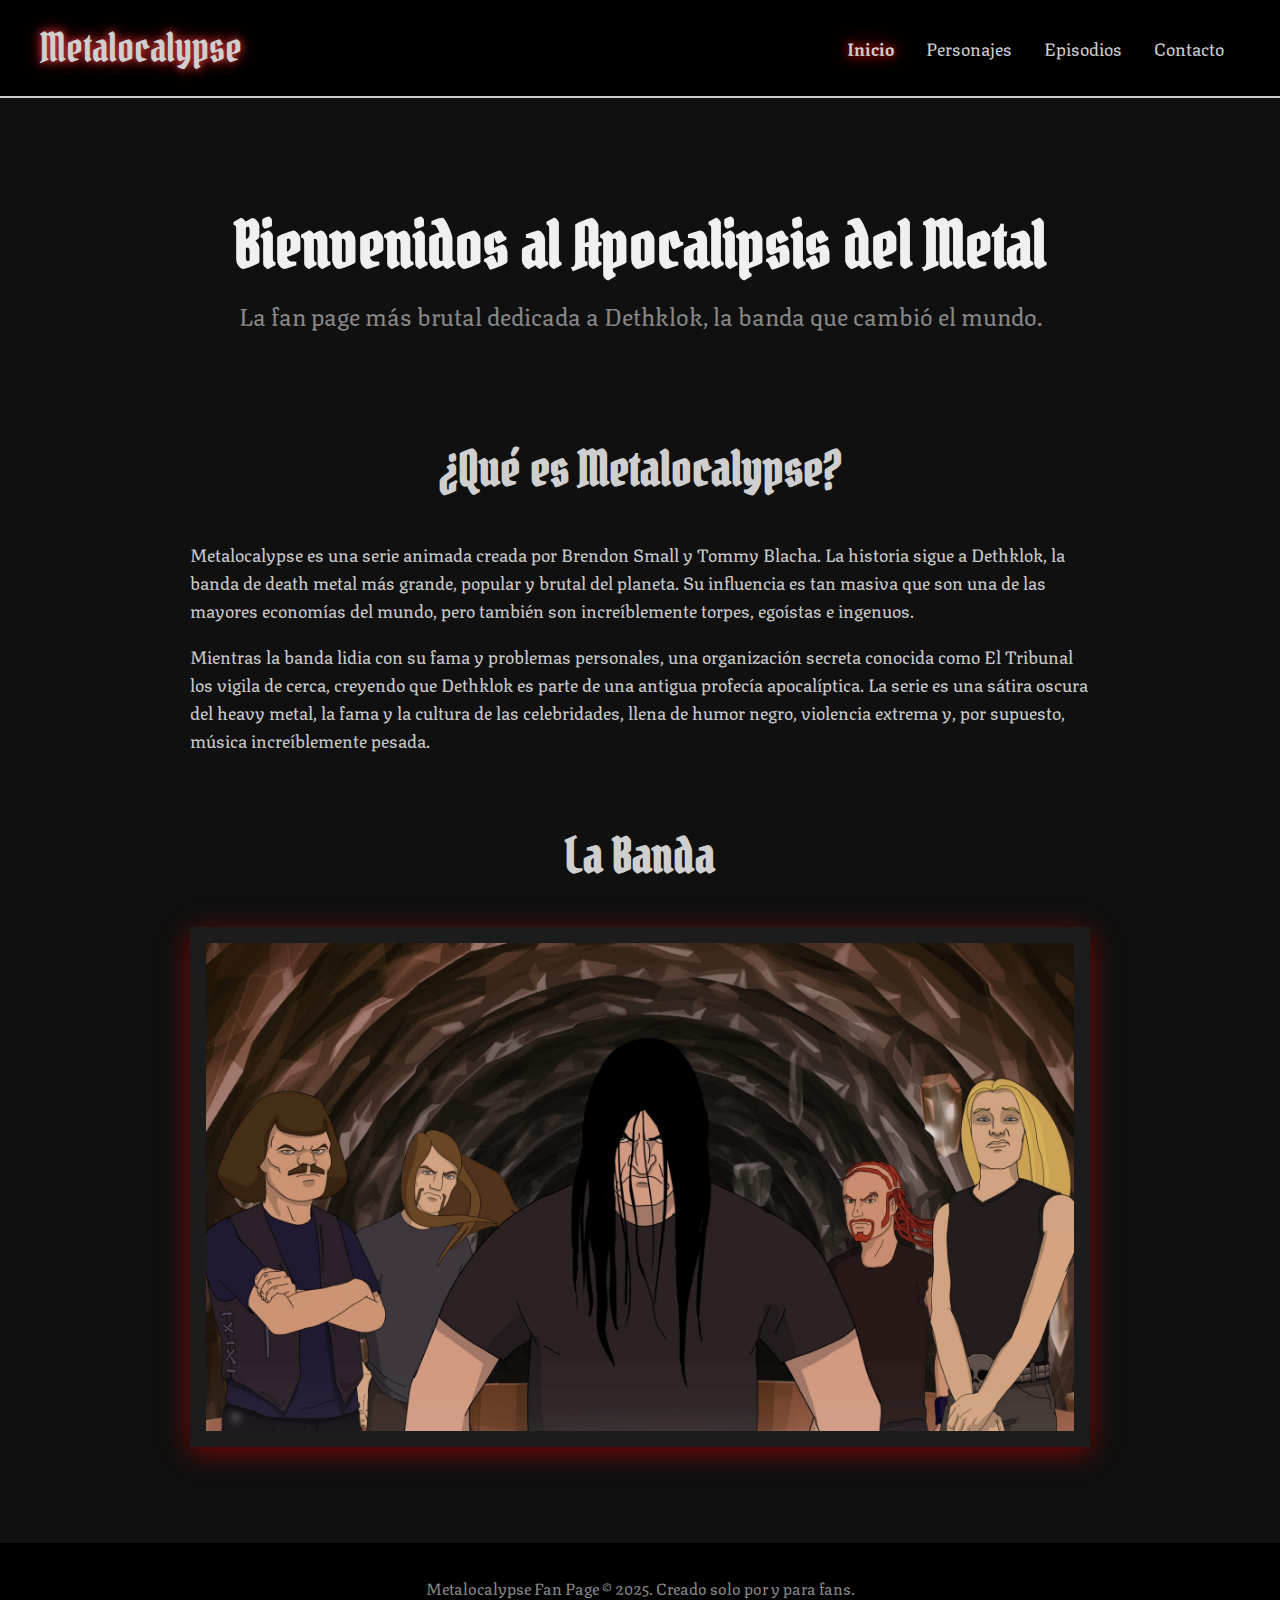
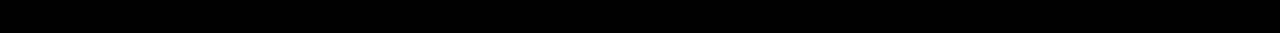
<file: index.html>
<!DOCTYPE html>
<html lang="es">
<head>
    <meta charset="UTF-8">
    <meta name="viewport" content="width=device-width, initial-scale=1.0">
    <title>Metalocalypse - Fan Page</title>
    <link rel="preconnect" href="https://fonts.googleapis.com">
    <link rel="preconnect" href="https://fonts.gstatic.com" crossorigin>
    <link href="https://fonts.googleapis.com/css2?family=Pirata+One&family=Texturina:wght@400;700&display=swap" rel="stylesheet">
    <link rel="stylesheet" href="styles.css">
</head>
<body class="claseBody">

    <header class="headerClaseMain">
        <div class="contenedorHeader">
            <a href="index.html" class="logo">Metalocalypse</a>
            <nav class="claseMain">
                <ul class="opcionesNav">
                    <li><a href="index.html" class="nav-link active">Inicio</a></li>
                    <li><a href="personajes.html" class="nav-link">Personajes</a></li>
                    <li><a href="episodios.html" class="nav-link">Episodios</a></li>
                    <li><a href="contacto.html" class="nav-link">Contacto</a></li>
                </ul>
            </nav>
        </div>
    </header>

    <main class="mainContenido">
        <section class="hero">
            <h1 class="heroTitulo">Bienvenidos al Apocalipsis del Metal</h1>
            <p class="heroSubTitulo">La fan page más brutal dedicada a Dethklok, la banda que cambió el mundo.</p>
        </section>

        <section class="presentacion">
            <h2 class="tituloh1Seccion">¿Qué es Metalocalypse?</h2>
            <p class="presentacionTexto">
                Metalocalypse es una serie animada creada por Brendon Small y Tommy Blacha. La historia sigue a Dethklok, la banda de death metal más grande, popular y brutal del planeta. Su influencia es tan masiva que son una de las mayores economías del mundo, pero también son increíblemente torpes, egoístas e ingenuos.
            </p>
            <p class="presentacionTexto">
                Mientras la banda lidia con su fama y problemas personales, una organización secreta conocida como El Tribunal los vigila de cerca, creyendo que Dethklok es parte de una antigua profecía apocalíptica. La serie es una sátira oscura del heavy metal, la fama y la cultura de las celebridades, llena de humor negro, violencia extrema y, por supuesto, música increíblemente pesada.
            </p>
        </section>

        <section class="bandaTarjeta">
            <h2 class="tituloh1Seccion">La Banda</h2>
            <article class="tarjetaBanda">
                <img class="bandaImg" src="imagenes/Dethklok-band.jpg" alt="Foto de la banda Dethklok en el escenario">
            </article>
        </section>
    </main>

    <footer class="footerClase">
        <p class="footerTexto">Metalocalypse Fan Page &copy; 2025. Creado solo por y para fans.</p>
    </footer>

</body>
</html>
</file>
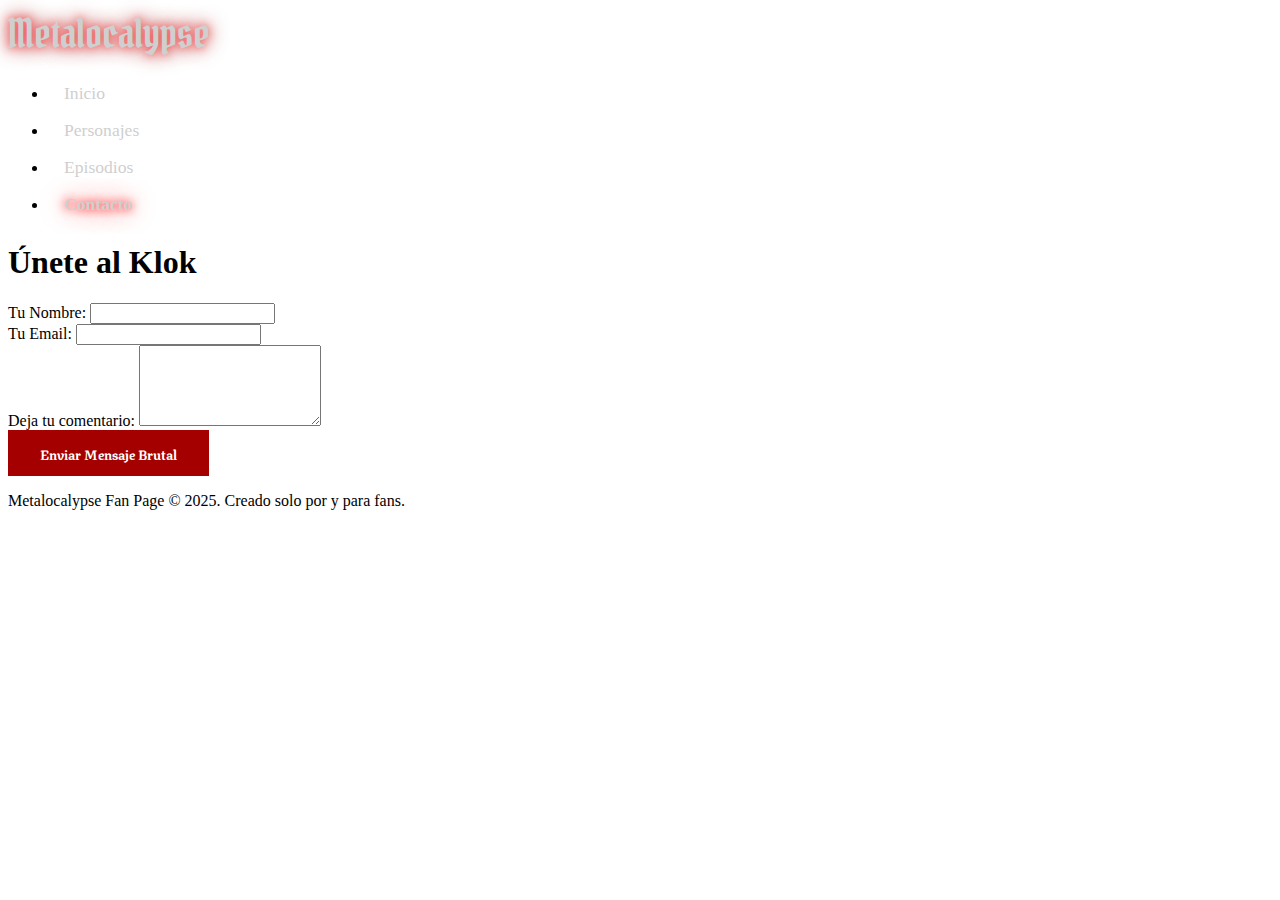
<file: contacto.html>
<!DOCTYPE html>
<html lang="es">
<head>
    <meta charset="UTF-8">
    <meta name="viewport" content="width=device-width, initial-scale=1.0">
    <title>Contacto - Metalocalypse</title>
    <link rel="preconnect" href="https://fonts.googleapis.com">
    <link rel="preconnect" href="https://fonts.gstatic.com" crossorigin>
    <link href="https://fonts.googleapis.com/css2?family=Pirata+One&family=Texturina:wght@400;700&display=swap" rel="stylesheet">
    <link rel="stylesheet" href="styles.css">
</head>
<body class="page-body">

    <header class="main-header">
        <div class="header-container">
            <a href="index.html" class="logo">Metalocalypse</a>
            <nav class="main-nav">
                <ul class="nav-list">
                    <li><a href="index.html" class="nav-link">Inicio</a></li>
                    <li><a href="personajes.html" class="nav-link">Personajes</a></li>
                    <li><a href="episodios.html" class="nav-link">Episodios</a></li>
                    <li><a href="contacto.html" class="nav-link active">Contacto</a></li>
                </ul>
            </nav>
        </div>
    </header>

    <main class="main-content">
        <h1 class="section-title">Únete al Klok</h1>
        <form class="contact-form">
            <div class="form-group">
                <label for="nombre" class="form-label">Tu Nombre:</label>
                <input type="text" id="nombre" name="nombre" class="form-input" required>
            </div>
            <div class="form-group">
                <label for="email" class="form-label">Tu Email:</label>
                <input type="email" id="email" name="email" class="form-input" required>
            </div>
            <div class="form-group">
                <label for="comentario" class="form-label">Deja tu comentario:</label>
                <textarea id="comentario" name="comentario" rows="5" class="form-input"></textarea>
            </div>
            <button type="submit" class="btn">Enviar Mensaje Brutal</button>
        </form>
    </main>

    <footer class="main-footer">
        <p class="footer-text">Metalocalypse Fan Page &copy; 2025. Creado solo por y para fans.</p>
    </footer>

</body>
</html>
</file>
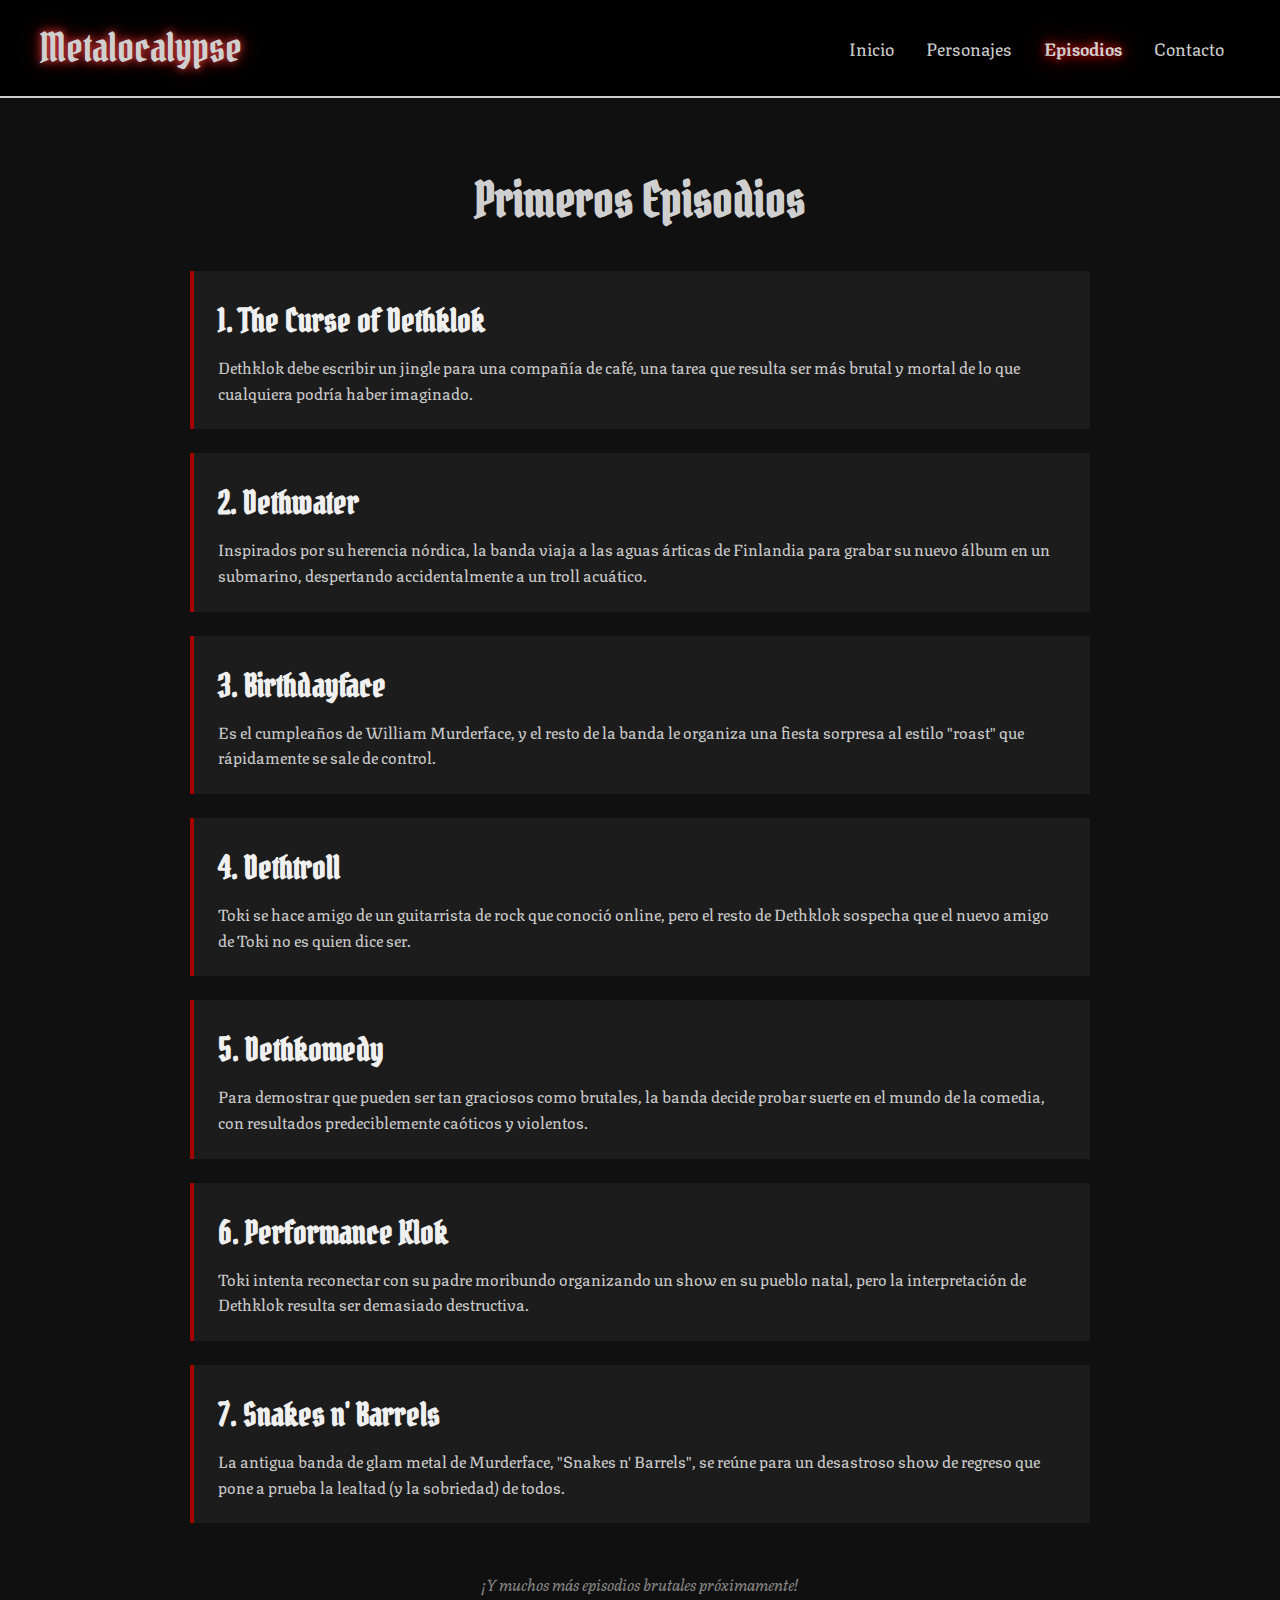
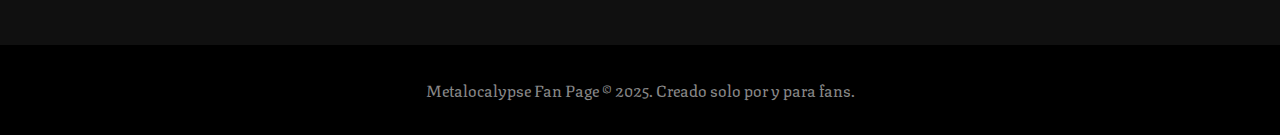
<file: episodios.html>
<!DOCTYPE html>
<html lang="es">
<head>
    <meta charset="UTF-8">
    <meta name="viewport" content="width=device-width, initial-scale=1.0">
    <title>Episodios - Metalocalypse</title>
    <link rel="preconnect" href="https://fonts.googleapis.com">
    <link rel="preconnect" href="https://fonts.gstatic.com" crossorigin>
    <link href="https://fonts.googleapis.com/css2?family=Pirata+One&family=Texturina:wght@400;700&display=swap" rel="stylesheet">
    <link rel="stylesheet" href="styles.css">
</head>
<body class="claseBody">

    <header class="headerClaseMain">
        <div class="contenedorHeader">
            <a href="index.html" class="logo">Metalocalypse</a>
            <nav class="claseMain">
                <ul class="opcionesNav">
                    <li><a href="index.html" class="nav-link">Inicio</a></li>
                    <li><a href="personajes.html" class="nav-link">Personajes</a></li>
                    <li><a href="episodios.html" class="nav-link active">Episodios</a></li>
                    <li><a href="contacto.html" class="nav-link">Contacto</a></li>
                </ul>
            </nav>
        </div>
    </header>

    <main class="mainContenido">
        <h1 class="tituloh1Seccion">Primeros Episodios</h1>
        
        <div class="episodiosLista">
            
            <!-- Episodio 1 -->
            <article class="episodiosItem">
                <h3 class="episodiosTitulo">1. The Curse of Dethklok</h3>
                <p class="episodiosDescripcion">
                    Dethklok debe escribir un jingle para una compañía de café, una tarea que resulta ser más brutal y mortal de lo que cualquiera podría haber imaginado.
                </p>
            </article>

            <!-- Episodio 2 -->
            <article class="episodiosItem">
                <h3 class="episodiosTitulo">2. Dethwater</h3>
                <p class="episodiosDescripcion">
                    Inspirados por su herencia nórdica, la banda viaja a las aguas árticas de Finlandia para grabar su nuevo álbum en un submarino, despertando accidentalmente a un troll acuático.
                </p>
            </article>

            <!-- Episodio 3 -->
            <article class="episodiosItem">
                <h3 class="episodiosTitulo">3. Birthdayface</h3>
                <p class="episodiosDescripcion">
                    Es el cumpleaños de William Murderface, y el resto de la banda le organiza una fiesta sorpresa al estilo "roast" que rápidamente se sale de control.
                </p>
            </article>

            <!-- Episodio 4 -->
            <article class="episodiosItem">
                <h3 class="episodiosTitulo">4. Dethtroll</h3>
                <p class="episodiosDescripcion">
                    Toki se hace amigo de un guitarrista de rock que conoció online, pero el resto de Dethklok sospecha que el nuevo amigo de Toki no es quien dice ser.
                </p>
            </article>

            <!-- Episodio 5 -->
            <article class="episodiosItem">
                <h3 class="episodiosTitulo">5. Dethkomedy</h3>
                <p class="episodiosDescripcion">
                    Para demostrar que pueden ser tan graciosos como brutales, la banda decide probar suerte en el mundo de la comedia, con resultados predeciblemente caóticos y violentos.
                </p>
            </article>

            <!-- Episodio 6 -->
            <article class="episodiosItem">
                <h3 class="episodiosTitulo">6. Performance Klok</h3>
                <p class="episodiosDescripcion">
                    Toki intenta reconectar con su padre moribundo organizando un show en su pueblo natal, pero la interpretación de Dethklok resulta ser demasiado destructiva.
                </p>
            </article>

            <!-- Episodio 7 -->
            <article class="episodiosItem">
                <h3 class="episodiosTitulo">7. Snakes n' Barrels</h3>
                <p class="episodiosDescripcion">
                    La antigua banda de glam metal de Murderface, "Snakes n' Barrels", se reúne para un desastroso show de regreso que pone a prueba la lealtad (y la sobriedad) de todos.
                </p>
            </article>

            <p class="msjComingSoon">¡Y muchos más episodios brutales próximamente!</p>
        </div>
    </main>

    <footer class="footerClase">
        <p class="footerTexto">Metalocalypse Fan Page &copy; 2025. Creado solo por y para fans.</p>
    </footer>

</body>
</html>
</file>
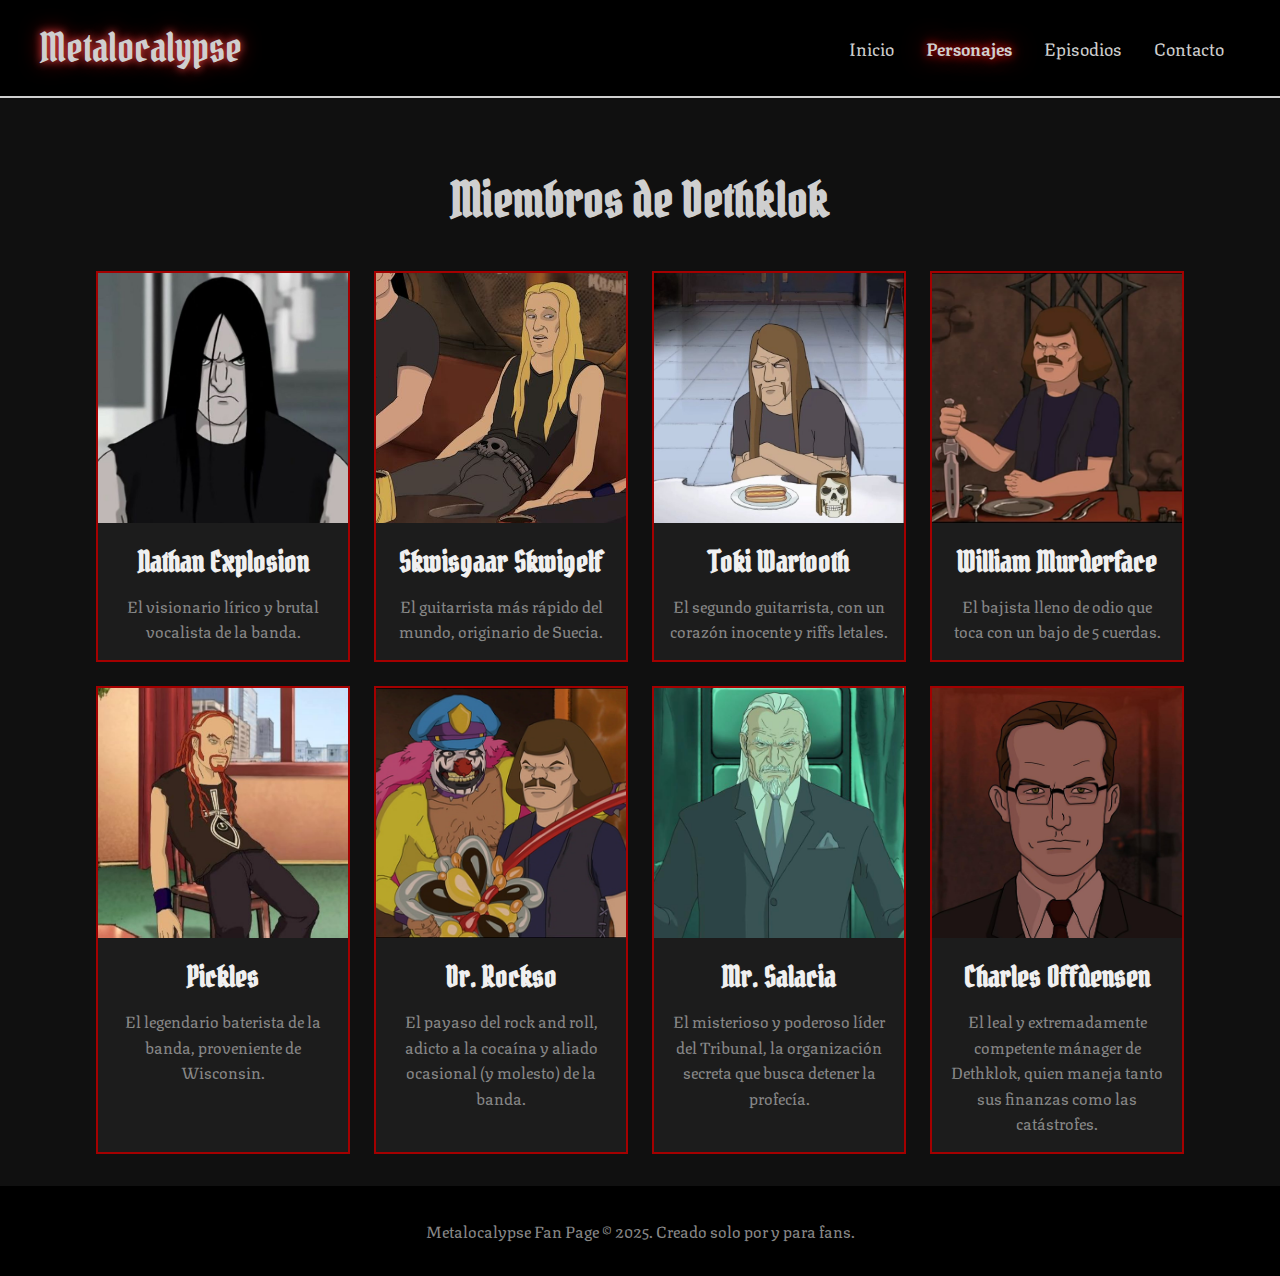
<file: personajes.html>
<!DOCTYPE html>
<html lang="es">
<head>
    <meta charset="UTF-8">
    <meta name="viewport" content="width=device-width, initial-scale=1.0">
    <title>Personajes - Metalocalypse</title>
    <link rel="preconnect" href="https://fonts.googleapis.com">
    <link rel="preconnect" href="https://fonts.gstatic" crossorigin>
    <link href="https://fonts.googleapis.com/css2?family=Pirata+One&family=Texturina:wght@400;700&display=swap" rel="stylesheet">
    <link rel="stylesheet" href="styles.css">
</head>
<body class="claseBody">

    <header class="headerClaseMain">
        <div class="contenedorHeader">
            <a href="index.html" class="logo">Metalocalypse</a>
            <nav class="claseMain">
                <ul class="opcionesNav">
                    <li><a href="index.html" class="nav-link">Inicio</a></li>
                    <li><a href="personajes.html" class="nav-link active">Personajes</a></li>
                    <li><a href="episodios.html" class="nav-link">Episodios</a></li>
                    <li><a href="contacto.html" class="nav-link">Contacto</a></li>
                </ul>
            </nav>
        </div>
    </header>

    <main class="mainContenido">
        <h1 class="tituloh1Seccion">Miembros de Dethklok</h1>
        <div class="personajesContenedor">
            <article class="personajesTarjeta"><img class="tarjetaImg" src="imagenes/nathan_explosion.jpg" alt="Nathan Explosion"><h3 class="tarjetaTitulo">Nathan Explosion</h3><p class="tarjetaTexto">El visionario lírico y brutal vocalista de la banda.</p></article>
            <article class="personajesTarjeta"><img class="tarjetaImg" src="imagenes/skwisgaar_skwigelf.jpg" alt="Skwisgaar Skwigelf"><h3 class="tarjetaTitulo">Skwisgaar Skwigelf</h3><p class="tarjetaTexto">El guitarrista más rápido del mundo, originario de Suecia.</p></article>
            <article class="personajesTarjeta"><img class="tarjetaImg" src="imagenes/toki_wartooth.jpg" alt="Toki Wartooth"><h3 class="tarjetaTitulo">Toki Wartooth</h3><p class="tarjetaTexto">El segundo guitarrista, con un corazón inocente y riffs letales.</p></article>
            <article class="personajesTarjeta"><img class="tarjetaImg" src="imagenes/william_murderface.jpg" alt="William Murderface"><h3 class="tarjetaTitulo">William Murderface</h3><p class="tarjetaTexto">El bajista lleno de odio que toca con un bajo de 5 cuerdas.</p></article>
            <article class="personajesTarjeta"><img class="tarjetaImg" src="imagenes/Pickles.jpg" alt="Pickles"><h3 class="tarjetaTitulo">Pickles</h3><p class="tarjetaTexto">El legendario baterista de la banda, proveniente de Wisconsin.</p></article>
            <article class="personajesTarjeta"><img class="tarjetaImg" src="imagenes/Dr_Rockso.jpg" alt="Dr. Rockso"><h3 class="tarjetaTitulo">Dr. Rockso</h3><p class="tarjetaTexto">El payaso del rock and roll, adicto a la cocaína y aliado ocasional (y molesto) de la banda.</p></article>
            <article class="personajesTarjeta"><img class="tarjetaImg" src="imagenes/Mr_Salacia.jpg" alt="Mr. Salacia"><h3 class="tarjetaTitulo">Mr. Salacia</h3><p class="tarjetaTexto">El misterioso y poderoso líder del Tribunal, la organización secreta que busca detener la profecía.</p></article>
            <article class="personajesTarjeta"><img class="tarjetaImg" src="imagenes/charles_offdensen.jpg" alt="Charles Foster Offdensen"><h3 class="tarjetaTitulo">Charles Offdensen</h3><p class="tarjetaTexto">El leal y extremadamente competente mánager de Dethklok, quien maneja tanto sus finanzas como las catástrofes.</p></article>
        </div>
    </main>

    <footer class="footerClase">
        <p class="footerTexto">Metalocalypse Fan Page &copy; 2025. Creado solo por y para fans.</p>
    </footer>

</body>
</html>
</file>
<file: styles.css>
/* ==========================================================================
                        1. ESTILO GENERAL
   ========================================================================== */

.claseBody {
    font-family: 'Texturina', serif;
    background-color: #101010;
    color: #f0f0f0;
    line-height: 1.6;
    margin: 0;
    padding: 0;
    display: flex;
    flex-direction: column;
    min-height: 100vh;
}

.mainContenido {
    padding: 2rem;
    flex-grow: 1;
}

.tituloh1Seccion {
    font-family: 'Pirata One', cursive;
    font-size: 3rem;
    text-align: center;
    margin-top: 2rem;
    margin-bottom: 2rem;
    color: #cfcfcf;
}

/* ==========================================================================
                        2. HEADER Y NAV
   ========================================================================== */

.headerClaseMain {
    background-color: #000000;
    padding: 1rem 2rem;
    border-bottom: 2px solid #cfcfcf;
}

.contenedorHeader {
    max-width: 1200px;
    margin: 0 auto;
    display: flex;
    justify-content: space-between;
    align-items: center;
    flex-wrap: wrap;
}

.logo {
    font-family: 'Pirata One', cursive;
    font-size: 2.5rem;
    color: #cfcfcf;
    text-decoration: none;
    text-shadow: 0 0 8px rgba(255, 80, 80, 0.9), 0 0 20px rgba(164, 0, 0, 0.9);
}

.opcionesNav {
    list-style: none;
    display: flex;
    margin: 0;
    padding: 0;
}

.nav-link {
    display: block;
    padding: 0.5rem 1rem;
    color: #cfcfcf;
    text-decoration: none;
    font-size: 1.1rem;
    transition: color 0.3s ease, text-shadow 0.3s ease;
}

.nav-link:hover {
    color: #cfcfcf;
    text-shadow: 0 0 10px rgba(255, 0, 0, 1), 0 0 25px rgba(255, 0, 0, 0.8);
}

.nav-link.active {
    color: #cfcfcf;
    font-weight: bold;
    text-shadow: 0 0 10px rgba(255, 0, 0, 1), 0 0 25px rgba(255, 0, 0, 0.8);
}

/* ==========================================================================
                            3. ESTILOS POR PAG
   ========================================================================== */

/* ==========================================================================
                            3.4 PAGINA DE INICIO
   ========================================================================== */

.hero {
    text-align: center;
    padding: 4rem 1rem;
}

.heroTitulo {
    font-family: 'Pirata One', cursive;
    font-size: 4rem;
    margin: 0;
}

.heroSubTitulo {
    font-size: 1.5rem;
    color: #888888;
    margin: 0;
}

.presentacion {
    max-width: 900px;
    margin: 2rem auto;
    text-align: left;
}

.presentacionTexto {
    font-size: 1.1rem;
    margin-bottom: 1rem;
    color: #cccccc;
}

.bandaTarjeta {
    max-width: 900px;
    margin: 4rem auto;
}

.tarjetaBanda {
    background-color: #1c1c1c;
    padding: 1rem;
    box-shadow: 0 6px 25px rgba(164, 0, 0, 0.7);
    transition: transform 0.3s ease, box-shadow 0.3s ease;
}

.tarjetaBanda:hover {
    transform: translateY(-5px);
    box-shadow: 0 8px 35px rgba(255, 0, 0, 0.8);
}

.bandaImg {
    width: 100%;
    display: block;
}

/* ==========================================================================
                            3.2 PAGINA DE PERSONAJES
   ========================================================================== */

.personajesContenedor {
    display: flex;
    justify-content: center;
    flex-wrap: wrap;
    gap: 1.5rem;
}

.personajesTarjeta {
    background-color: #1c1c1c;
    border: 2px solid #a40000;
    transition: border-color 0.3s ease, box-shadow 0.3s ease, transform 0.3s ease;
    text-align: center;
    width: 250px;
}

.personajesTarjeta:hover {
    border-color: #ff0000;
    box-shadow: 0 6px 25px rgba(164, 0, 0, 0.7);
    transform: translateY(-5px);
}

.tarjetaImg {
    width: 100%;
    display: block;
    aspect-ratio: 1/1;
    object-fit: cover;
}

.tarjetaTitulo {
    font-family: 'Pirata One', cursive;
    font-size: 1.8rem;
    padding: 1rem 0 0.5rem;
    margin: 0;
}

.tarjetaTexto {
    padding: 0 1rem 1rem;
    color: #888888;
    margin: 0;
}

/* ==========================================================================
                            3.3 PAGINA DE EPISODIOS
   ========================================================================== */

.episodiosLista {
    max-width: 900px;
    margin: 0 auto;
}

.episodiosItem {
    background-color: #1c1c1c;
    border-left: 4px solid #a40000;
    padding: 1.5rem;
    margin-bottom: 1.5rem;
    transition: transform 0.3s ease, box-shadow 0.3s ease;
}

.episodiosItem:hover {
    transform: translateY(-5px);
    box-shadow: 0 6px 25px rgba(164, 0, 0, 0.7);
}

.episodiosTitulo {
    font-family: 'Pirata One', cursive;
    font-size: 2rem;
    margin: 0 0 0.5rem 0;
    color: #f0f0f0;
}

.episodiosDescripcion {
    margin: 0;
    color: #cccccc;
}

.msjComingSoon {
    text-align: center;
    font-style: italic;
    color: #888888;
    margin-top: 3rem;
}

/* ==========================================================================
                            3.4 PAGINA DE CONTACTO
   ========================================================================== */

.introContacto {
    max-width: 700px;
    margin: 0 auto 2rem auto;
    text-align: center;
    color: #cccccc;
}

.formularioContacto {
    max-width: 700px;
    margin: 0 auto;
    background-color: #1c1c1c;
    padding: 2rem;
    box-shadow: 0 6px 25px rgba(164, 0, 0, 0.7);
    transition: box-shadow 0.3s ease;
}

.formularioContacto:hover {
    box-shadow: 0 8px 35px rgba(255, 0, 0, 0.8);
}

.formularioPartes {
    margin-bottom: 1.5rem;
}

.formularioPartesEtiqueta {
    display: block;
    margin-bottom: 0.5rem;
}

.formularioIngreso {
    width: 100%;
    padding: 0.8rem;
    background-color: #333;
    border: 1px solid #555;
    color: #f0f0f0;
    font-family: 'Texturina', serif;
    box-sizing: border-box;
    transition: border-color 0.3s ease, box-shadow 0.3s ease;
}

.formularioIngreso:focus {
    outline: none;
    border-color: #a40000;
    box-shadow: 0 0 10px rgba(164, 0, 0, 0.7);
}

.btn {
    display: inline-block;
    background-color: #a40000;
    color: white;
    padding: 0.8rem 2rem;
    border: none;
    text-decoration: none;
    font-weight: bold;
    cursor: pointer;
    font-family: 'Texturina', serif;
}

.btn:hover {
    background-color: #800000;
}

/* ==========================================================================
                                4. FOOTER
   ========================================================================== */

.footerClase {
    background-color: #000000;
    text-align: center;
    padding: 2rem;
}

.footerTexto {
    color: #888888;
    margin: 0;
}

/* ==========================================================================
                            5. MEDIA QUERY
   ========================================================================== */

@media (max-width: 768px) {
    .contenedorHeader {
        flex-direction: column;
        gap: 1rem;
    }

    .opcionesNav {
        flex-direction: column;
        text-align: center;
        width: 100%;
    }
    
    .heroTitulo {
        font-size: 3rem;
    }
}
</file>
